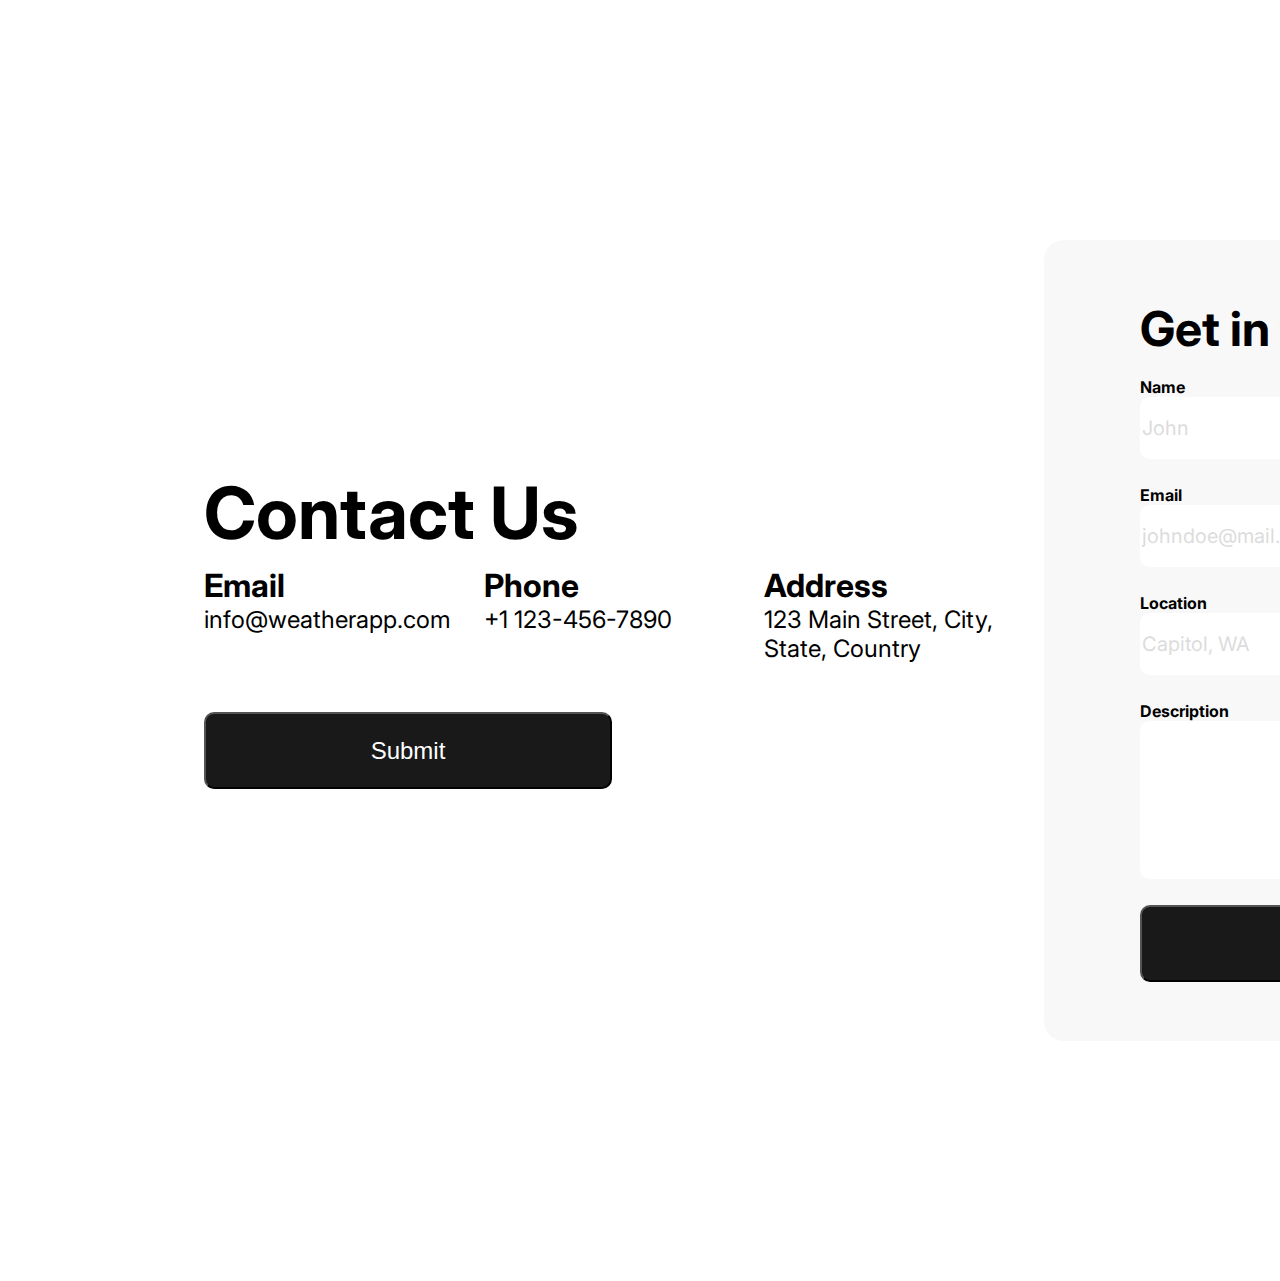
<file: WDM-12-ContactUs.html>
<!DOCTYPE html>
<html lang="en">
<head>
    <meta charset="UTF-8"/>
    <meta name="viewport" content="width=device-width, initial-scale=1.0"/>
    <title>WeatherAPI</title>
    <link rel="stylesheet" href="https://fonts.googleapis.com/css2?family=Inter:wght@100..900&display=swap">
    <link rel="stylesheet" href="WDM-12-ContactUs.css"/>
</head>
<body>
    <div class="mainContainer">
       <div class="contactUs">
        <div class="hdr">
            <p>Contact Us</p>
        </div>

        <div class="contactDetails">
            <div class="email">
                <h1>Email</h1>
                <p>info@weatherapp.com</p>
            </div>

            <div class="phone">
                <h1>Phone</h1>
                <p>+1 123-456-7890</p>
            </div>

            <div class="address">
                <h1>Address</h1>
                <p>123 Main Street, City, State, Country</p>
            </div>
        </div>

        <div class="submitBtn">
            <button>Submit</button>
        </div>

       </div>

        <form class="contactForm">
            <div class="hdr2">
                <p>Get in touch with us</p>
            </div>

            <div class="person">
                <div class="name">
                    <label for="fname">Name</label><br>
                    <input type="text" id="fname" name="fname" value="John"><br>
                </div>

                <div class="surname">
                    <label for="lname">Surname</label><br>
                    <input type="text" id="lname" name="lname" value="Doe"><br><br>
                </div>
            </div>

            <div class="mail">
                <label for="mail">Email</label><br>
                <input type="mail" id="mail" name="mail" value="johndoe@mail.net"><br>
            </div>

            <div class="loc">
                <label for="location">Location</label><br>
                <input type="text" id="location" name="location" value="Capitol, WA"><br>
            </div>
            
            <div class="desc">
                <label for="description">Description</label><br>
                <input type="text" id="description" name="description" value=""><br>
            </div>

            <button>Submit</button>

        </form>
    
       
    </div>
</body>
</html>
</file>
<file: WDM-12-ContactUs.css>
body{
    margin: 0;
}

/* Containers */
.mainContainer{
    width: 1920px;
    height: 1041px;
    padding: 120px;
    display: flex;
    flex-direction: row;
    justify-content: center;
    align-items: center;
}

.contactUs{
    width:  816px;
    height:  343px;
    margin-right: 24px;
    display: flex;
    flex-direction: column;
}

.contactForm{
    width: 816px;
    height: auto;
    padding: 49px 48px;
    border-radius: 20px;
    background-color: #F8F8F8;
    display: flex;
    flex-direction: column;
    align-items: center;
}

/* ContactDetails Container */
/* header */
.hdr{
    width: 816px;
    height: 87px;
    margin-bottom: 10px;
}

.hdr p{
    font-family: Inter;
    font-weight: bold;
    font-size: 72px;
    margin: 0;
}

/*Contact Details*/
.contactDetails{
    width: 816px;
    height: 96px;
    display: flex;
    flex-direction: row;
    margin-bottom: 10px;
}

.contactDetails h1{
    font-family: Inter;
    font-weight: bold;
    margin: 0;
}

.contactDetails p {
    font-family: Inter;
    margin: 0;
    font-size: 24px;
}

/* Contact Details - Contents */
.email{
    width: 256px;
    height: 62px;
    margin-right: 24px;
}

.phone{
    width: 256px;
    height: 62px;
    margin-right: 24px;
}

.address{
    width: 256px;
    height: 91px;
}

/* Submit Button */
.submitBtn{
    width: 816px;
    height: 117px;
    padding: 40px, 0px, 0px, 0px;
    display: flex;
    flex-direction: column-reverse;
}

.submitBtn button{
    color: white;
    background-color: #191919;
    height: 77px;
    width: 408px;
    border-radius: 10px;
    font-size: 24px;
}

/* ---------------------------------------- */
/* contactForm Container */

/* header */
.hdr2{
    width:720px;
    height: 58px;
    margin: 10px;
}

.hdr2 p{
    font-family: Inter;
    font-weight: bold;
    font-size: 48px;
    margin: 0;
}

/* 1st fields */

label{
    font-family: Inter;
    font-size: 16px;
    font-weight: bold;
}

.person input{
    width: 340px;
    height: 60px;
    padding: 18px, 287px, 18px, 24px;
    border-radius: 10px;
    border-style: none;
    font-family: Inter;
    font-size: 20px;
    color: gainsboro;
}

.person{
    width: 720px;
    height: 88px;
    margin: 10px;
    display: flex;
    flex-direction: row;
}

.name{
    width: 355px;
    height: 88px;
    margin-right: 30px;
}

.surname{
    width: 355px;
    height: 88px;
}

/* 2nd and 3rd Fields */
.mail, .loc{
    width: 720px;
    height: 88px;
    margin: 10px;
}

.mail input, .loc input{
    width: 720px;
    height: 60px;
    padding: 18px, 538px, 18px, 24px;
    border-radius: 10px;
    border-style: none;
    font-family: Inter;
    font-size: 20px;
    color: gainsboro;
}

/* Description Field */
.desc{
    width: 720px;
    height: 184px;
    margin: 10px;
}

.desc input{
    width: 715px;
    height: 156px;
    border-radius: 10px;
    border-style: none;
}

/* Form Submit Button */
.contactForm button{
    width: 720px;
    height: 77px;
    padding: 24px;
    border-radius: 10px;
    margin: 10px;
    color: white;
    background-color: #191919;
    font-family: Inter;
    font-size: 24px;
}
</file>
